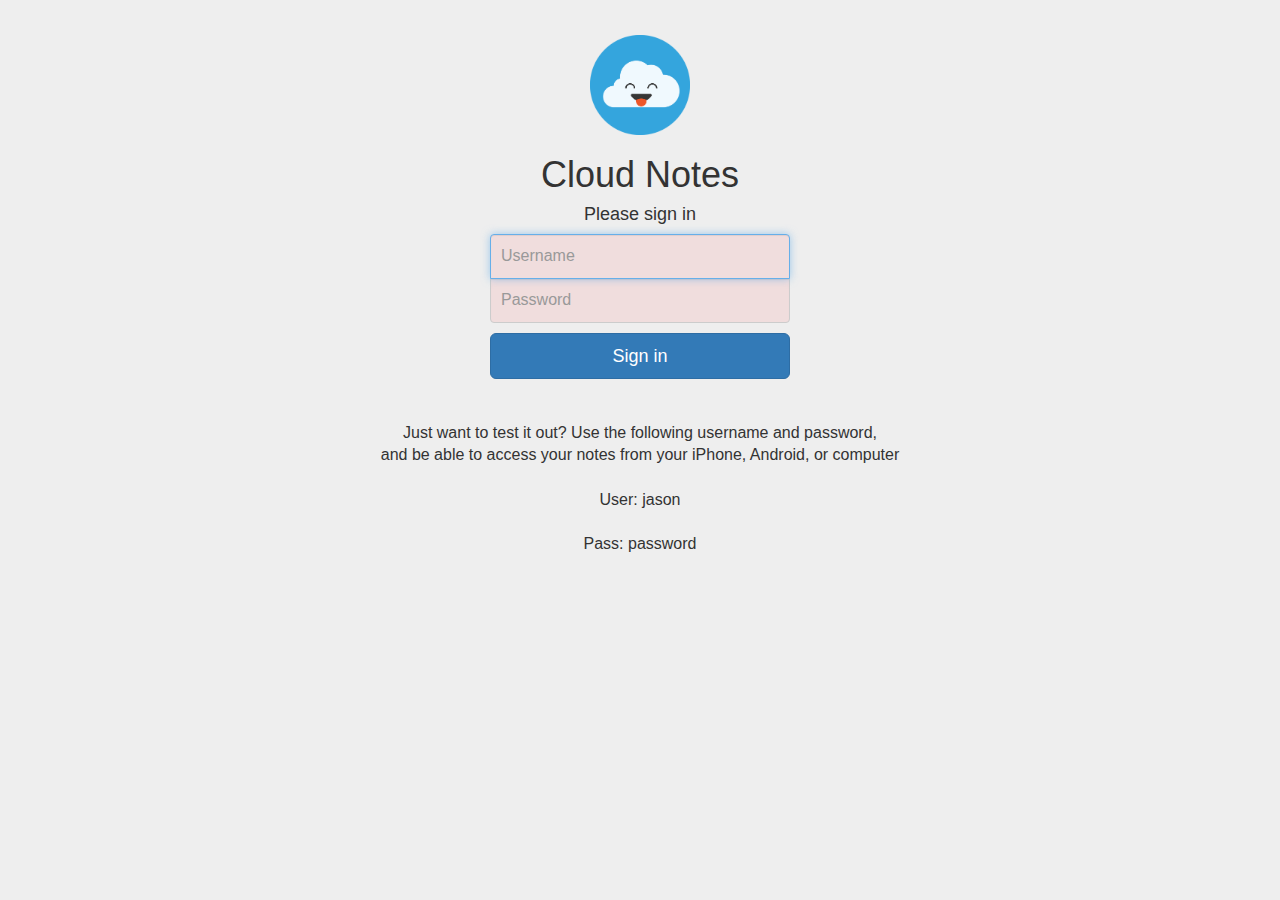
<file: mycloudnotes-web/index.html>
<!doctype html>
<head>
	<meta charset="utf-8">

	<title>Cloud Notes</title>
	<meta name="description" content="My Parse App">
	<meta name="viewport" content="width=device-width">
	<link rel="stylesheet" type="text/css" href="https://maxcdn.bootstrapcdn.com/bootstrap/3.3.7/css/bootstrap.min.css">
	<link rel="stylesheet" type="text/css" href="style.css">
	<link rel="stylesheet" href="css/reset.css">
	<link rel="stylesheet" href="css/styles.css">
	<script type="text/javascript" src="http://ajax.googleapis.com/ajax/libs/jquery/1.7.2/jquery.min.js"></script>
	<script type="text/javascript" src="https://npmcdn.com/parse@1.9.2/dist/parse.min.js"></script>

	<link rel='shortcut icon' href='favicon.ico' type='favicon.ico'/ >


</head>

<body>
	<div id="login-page">
		<h3 id="mainTitle"></h3>
		<div class="main-container">
			<form class="form-signin" role="form">
				<img src="myCloudNotesLogo.png" alt="MyCloud Notes Logo" style="width:100px;height:100px;">
				<h1 class="form-signin-heading">Cloud Notes</h1>
				<h4 class="form-signin-heading">Please sign in</h4>
				<input type="text" name="username" class="form-control" placeholder="Username" required="" autofocus="">
				<input type="password" name="password" class="form-control" placeholder="Password" required="">
				<button class="btn btn-lg btn-primary btn-block" type="submit">Sign in</button>
				<div>
					<p id="error"><small></small></p>
				</div>
			</form>
		</div>
		<div class="main-container">
			<p>Just want to test it out? Use the following username and password, <br />
			 and be able to access your notes from your iPhone, Android, or computer</p>
			<p>User: jason</p>
			<p>Pass: password</p>
		</div>
	</div>

	<div id="manage-notes">
		<h3 id="mainTitle">Cloud Notes</h3>
		<div>
			<form class="form-inline">
				<div class="form-group">
					<input type="text" name="note" class="form-control" placeholder="Eg. Get milk">
				</div>
				<button type="submit-note" class="btn btn-default">Add Note</button>
			</form>	
		</div>
		<div class="table-container" style="width:60%">
			<table class="table" id="notesTable">
			</table>
		</div>

	</div>


	<script>
		document.getElementById('manage-notes').style.display = 'none';
		$(function() {
			Parse.$ = jQuery;
			Parse.initialize("e9274DMCm9201"); Parse.serverURL = 'http://67.205.177.138:1337/parse';
		});

		$("spinner").hide();

		$('.form-signin').on('submit', function(e) {

		    // Prevent Default Submit Event
		    e.preventDefault();

		    // Get data from the form and put them into variables
		    var data = $(this).serializeArray(),
		    username = data[0].value,
		    password = data[1].value;

		    // Call Parse Login function with those variables
		    Parse.User.logIn(username, password, {
		        // If the username and password matches
		        success: function(user) {
		            //alert('Welcome!');
		            document.getElementById('login-page').style.display = 'none';
		            document.getElementById('manage-notes').style.display = 'block';
		            console.log(user.id);
		            getNotes(user.id);
		        },
		        // If there is an error
		        error: function(user, error) {
		        	console.log(error);
		        	document.getElementById("error").innerHTML = error.message;
		        }
		    });

		});

		$('.form-inline').on('submit', function(e) {

		    // Prevent Default Submit Event
		    e.preventDefault();

			// Get data from the form and put them into variables
		    var data = $(this).serializeArray(),
		    newAddNote = data[0].value;

		    //get the current user
	    	var currentUser = Parse.User.current();
			if (currentUser) {
			    addNotes(currentUser.id,newAddNote, true);
		    } else {
			    // show the signup or login page
			}
		});

		function addNotes(user, note, isNewNote){

			var table = document.getElementById("notesTable");
		    var row = table.insertRow(0);
		    var cell1 = row.insertCell(0);
		    cell1.innerHTML = note;

		    if(isNewNote){
			  	// Columns to the note
		    	var newNote = Parse.Object.extend("Cloudnotes");
				var cloudnotes = new newNote();

				// Set the userid and note
				cloudnotes.set("note",note);
				cloudnotes.set("userId",user);

			  	cloudnotes.save(null, {
				  success: function(object) {
					$(".success").show();
				  },
				  error: function(model, error) {
					$(".error").show();
				  }
				});
		  	}

	    	// Clear the note field
		    $(this).closest('form').find("input[type=text], textarea").val("");

		}

		function getNotes(currentUser){
			var query = new Parse.Query("Cloudnotes");
			query.equalTo("userId", currentUser);  // find all the women
			query.find({
			  success: function(results) {
			    // Do stuff
			    console.log("Retrieved "+results.length+" scores.");
			    for (var i = 0; i < results.length; i++) {
			      var object = results[i];
			      console.log(object.id + ' - ' + object.get('note'));
			      addNotes(currentUser.id,object.get('note'),false);
			    }
			  }
			});
		}

	</script>
	<!--
  <div id="main">
	<h1>You're ready to use Parse!</h1>

	<p>Read the documentation and start building your JavaScript app:</p>

	<ul>
	  <li><a href="https://www.parse.com/docs/js_guide">Parse JavaScript Guide</a></li>
	  <li><a href="https://www.parse.com/docs/js">Parse JavaScript API Documentation</a></li>
	</ul>

	<div style="display:none" class="error">
	  Looks like there was a problem saving the test object. Make sure you've set your application ID and javascript key correctly in the call to <code>Parse.initialize</code> in this file.
	</div>

	<div style="display:none" class="success">
	  <p>We've also just created your first object using the following code:</p>
	  
		<code>
		  var TestObject = Parse.Object.extend("TestObject");<br/>
		  var testObject = new TestObject();<br/>
		  testObject.save({foo: "bar"});
		</code>
	</div>
  </div>

  <script type="text/javascript">
	Parse.initialize("e9274DMCm9201"); Parse.serverURL = 'http://23.253.48.144:1337/parse';

	var TestObject = Parse.Object.extend("TestObject");
	var testObject = new TestObject();
	  testObject.save({foo: "bar"}, {
	  success: function(object) {
		$(".success").show();
	  },
	  error: function(model, error) {
		$(".error").show();
	  }
	});

</script>
-->
<script src="https://ajax.googleapis.com/ajax/libs/jquery/3.1.1/jquery.min.js"></script>
<script src="https://maxcdn.bootstrapcdn.com/bootstrap/3.3.7/js/bootstrap.min.js"></script>
</body>

</html>
</file>
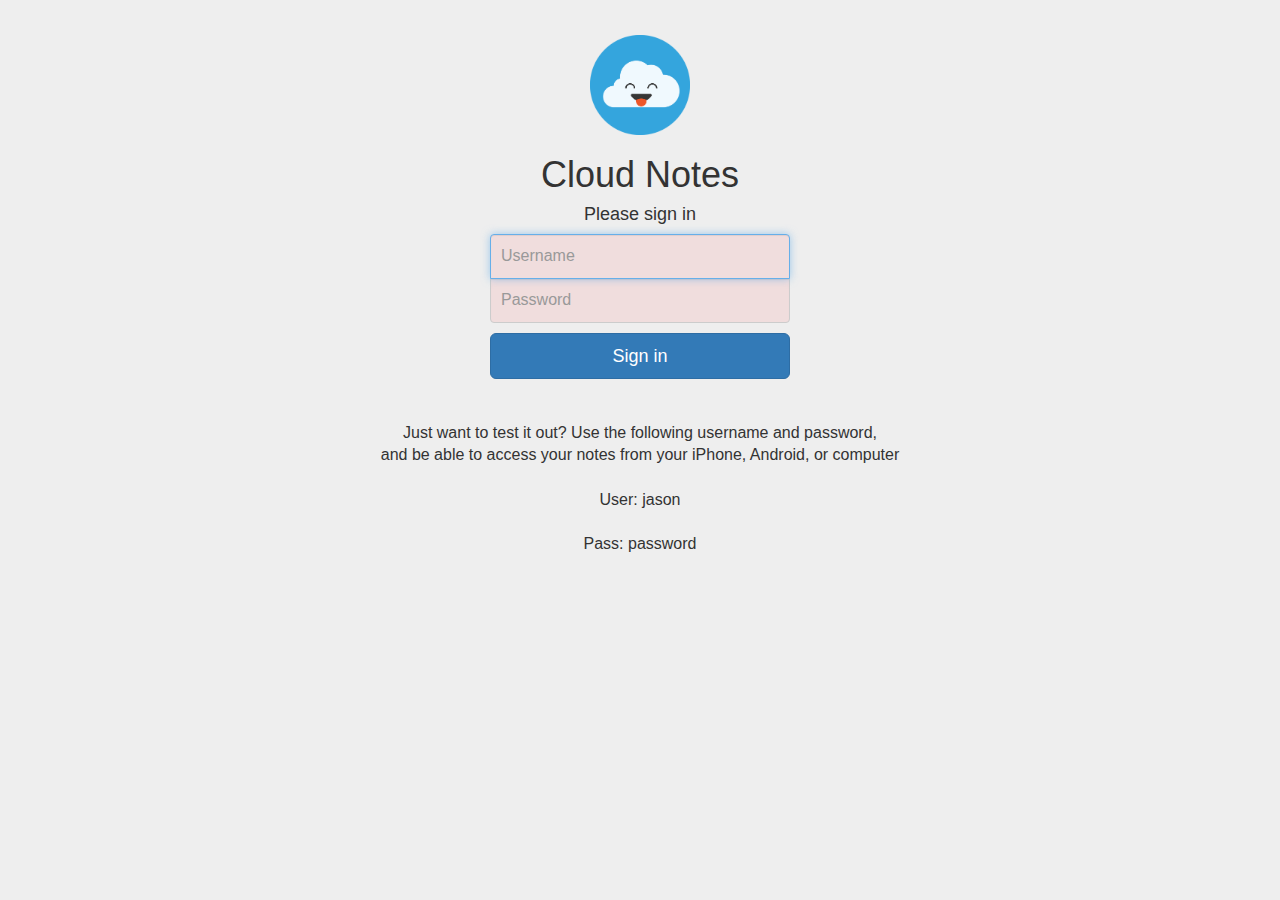
<file: Web Application/mycloudnotes/index.html>
<!doctype html>
<head>
	<meta charset="utf-8">

	<title>Cloud Notes</title>
	<meta name="description" content="My Parse App">
	<meta name="viewport" content="width=device-width">
	<link rel="stylesheet" type="text/css" href="https://maxcdn.bootstrapcdn.com/bootstrap/3.3.7/css/bootstrap.min.css">
	<link rel="stylesheet" type="text/css" href="style.css">
	<link rel="stylesheet" href="css/reset.css">
	<link rel="stylesheet" href="css/styles.css">
	<script type="text/javascript" src="http://ajax.googleapis.com/ajax/libs/jquery/1.7.2/jquery.min.js"></script>
	<script type="text/javascript" src="https://npmcdn.com/parse@1.9.2/dist/parse.min.js"></script>

	<link rel='shortcut icon' href='favicon.ico' type='favicon.ico'/ >


</head>

<body>
	<div id="login-page">
		<h3 id="mainTitle"></h3>
		<div class="main-container">
			<form class="form-signin" role="form">
				<img src="myCloudNotesLogo.png" alt="MyCloud Notes Logo" style="width:100px;height:100px;">
				<h1 class="form-signin-heading">Cloud Notes</h1>
				<h4 class="form-signin-heading">Please sign in</h4>
				<input type="text" name="username" class="form-control" placeholder="Username" required="" autofocus="">
				<input type="password" name="password" class="form-control" placeholder="Password" required="">
				<button class="btn btn-lg btn-primary btn-block" type="submit">Sign in</button>
				<div>
					<p id="error"><small></small></p>
				</div>
			</form>
		</div>
		<div class="main-container">
			<p>Just want to test it out? Use the following username and password, <br />
			 and be able to access your notes from your iPhone, Android, or computer</p>
			<p>User: jason</p>
			<p>Pass: password</p>
		</div>
	</div>

	<div id="manage-notes">
		<h3 id="mainTitle">Cloud Notes</h3>
		<div>
			<form class="form-inline">
				<div class="form-group">
					<input type="text" name="note" class="form-control" placeholder="Eg. Get milk">
				</div>
				<button type="submit-note" class="btn btn-default">Add Note</button>
			</form>	
		</div>
		<div class="table-container" style="width:60%">
			<table class="table" id="notesTable">
			</table>
		</div>

	</div>


	<script>
		document.getElementById('manage-notes').style.display = 'none';
		$(function() {
			Parse.$ = jQuery;
			Parse.initialize("e9274DMCm9201"); Parse.serverURL = 'http://23.253.48.144:1337/parse';
		});

		$("spinner").hide();

		$('.form-signin').on('submit', function(e) {

		    // Prevent Default Submit Event
		    e.preventDefault();

		    // Get data from the form and put them into variables
		    var data = $(this).serializeArray(),
		    username = data[0].value,
		    password = data[1].value;

		    // Call Parse Login function with those variables
		    Parse.User.logIn(username, password, {
		        // If the username and password matches
		        success: function(user) {
		            //alert('Welcome!');
		            document.getElementById('login-page').style.display = 'none';
		            document.getElementById('manage-notes').style.display = 'block';
		            console.log(user.id);
		            getNotes(user.id);
		        },
		        // If there is an error
		        error: function(user, error) {
		        	console.log(error);
		        	document.getElementById("error").innerHTML = error.message;
		        }
		    });

		});

		$('.form-inline').on('submit', function(e) {

		    // Prevent Default Submit Event
		    e.preventDefault();

			// Get data from the form and put them into variables
		    var data = $(this).serializeArray(),
		    newAddNote = data[0].value;

		    //get the current user
	    	var currentUser = Parse.User.current();
			if (currentUser) {
			    addNotes(currentUser.id,newAddNote, true);
		    } else {
			    // show the signup or login page
			}
		});

		function addNotes(user, note, isNewNote){

			var table = document.getElementById("notesTable");
		    var row = table.insertRow(0);
		    var cell1 = row.insertCell(0);
		    cell1.innerHTML = note;

		    if(isNewNote){
			  	// Columns to the note
		    	var newNote = Parse.Object.extend("Cloudnotes");
				var cloudnotes = new newNote();

				// Set the userid and note
				cloudnotes.set("note",note);
				cloudnotes.set("userId",user);

			  	cloudnotes.save(null, {
				  success: function(object) {
					$(".success").show();
				  },
				  error: function(model, error) {
					$(".error").show();
				  }
				});
		  	}

	    	// Clear the note field
		    $(this).closest('form').find("input[type=text], textarea").val("");

		}

		function getNotes(currentUser){
			var query = new Parse.Query("Cloudnotes");
			query.equalTo("userId", currentUser);  // find all the women
			query.find({
			  success: function(results) {
			    // Do stuff
			    console.log("Retrieved "+results.length+" scores.");
			    for (var i = 0; i < results.length; i++) {
			      var object = results[i];
			      console.log(object.id + ' - ' + object.get('note'));
			      addNotes(currentUser.id,object.get('note'),false);
			    }
			  }
			});
		}

	</script>
	<!--
  <div id="main">
	<h1>You're ready to use Parse!</h1>

	<p>Read the documentation and start building your JavaScript app:</p>

	<ul>
	  <li><a href="https://www.parse.com/docs/js_guide">Parse JavaScript Guide</a></li>
	  <li><a href="https://www.parse.com/docs/js">Parse JavaScript API Documentation</a></li>
	</ul>

	<div style="display:none" class="error">
	  Looks like there was a problem saving the test object. Make sure you've set your application ID and javascript key correctly in the call to <code>Parse.initialize</code> in this file.
	</div>

	<div style="display:none" class="success">
	  <p>We've also just created your first object using the following code:</p>
	  
		<code>
		  var TestObject = Parse.Object.extend("TestObject");<br/>
		  var testObject = new TestObject();<br/>
		  testObject.save({foo: "bar"});
		</code>
	</div>
  </div>

  <script type="text/javascript">
	Parse.initialize("e9274DMCm9201"); Parse.serverURL = 'http://23.253.48.144:1337/parse';

	var TestObject = Parse.Object.extend("TestObject");
	var testObject = new TestObject();
	  testObject.save({foo: "bar"}, {
	  success: function(object) {
		$(".success").show();
	  },
	  error: function(model, error) {
		$(".error").show();
	  }
	});

</script>
-->
<script src="https://ajax.googleapis.com/ajax/libs/jquery/3.1.1/jquery.min.js"></script>
<script src="https://maxcdn.bootstrapcdn.com/bootstrap/3.3.7/js/bootstrap.min.js"></script>
</body>

</html>
</file>
<file: mycloudnotes-web/style.css>
.container{
    max-width: 500px;

}
body{
    background-color: #f0f0f5;
}

p{
	padding: 6px 0px ;
}

.loader {
    border: 16px solid #f3f3f3; /* Light grey */
    border-top: 16px solid #3498db; /* Blue */
    border-radius: 50%;
    width: 120px;
    height: 120px;
    animation: spin 2s linear infinite;
}

@keyframes spin {
    0% { transform: rotate(0deg); }
    100% { transform: rotate(360deg); }
}

.form-signin input[type="text"] {
    border-bottom-right-radius: 0;
    border-bottom-left-radius: 0;
}

.form-signin {
    max-width: 330px;
    padding: 15px;
    margin: 0 auto;
}
.form-signin .form-signin-heading,
.form-signin .checkbox {
    margin-bottom: 10px;
}
.form-signin .checkbox {
    font-weight: normal;
}
.form-signin .form-control {
    position: relative;
    height: auto;
    -webkit-box-sizing: border-box;
    -moz-box-sizing: border-box;
    box-sizing: border-box;
    padding: 10px;
    font-size: 16px;
}
.form-signin .form-control:focus {
    z-index: 2;
}
.form-signin input[type="text"] {
    margin-bottom: -1px;
    border-bottom-right-radius: 0;
    border-bottom-left-radius: 0;
}
.form-signin input[type="password"] {
    margin-bottom: 10px;
    border-top-left-radius: 0;
    border-top-right-radius: 0;
}

th, tr{
    text-align: left;
}
.table-container{
	margin: 0 auto;
	padding: 10px 10px;
	vertical-align:center;
}
</file>
<file: mycloudnotes-web/css/styles.css>
body {
    background: #eee;
    text-align: center;
    padding: 0 25px;
}

#main {
    width: 500px;
    margin: auto;
    text-align: left;
    background: white;
    padding: 50px 60px;
    border: solid #ddd;
    border-width: 0 1px 1px 1px;
}

#main h1 {
    margin-top: 0;
    font-size: 35px;
}

#main ul {
    padding-left: 20px;
}

#main .error {
    border: 1px solid red;
    background: #FDEFF0;
    padding: 20px;
}

#main .success {
    margin-top: 25px;
}

#main .success code {
    font-size: 12px;
    color: green;
    line-height: 13px;
}
</file>
<file: Web Application/mycloudnotes/style.css>
.container{
    max-width: 500px;

}
body{
    background-color: #f0f0f5;
}

p{
	padding: 6px 0px ;
}

.loader {
    border: 16px solid #f3f3f3; /* Light grey */
    border-top: 16px solid #3498db; /* Blue */
    border-radius: 50%;
    width: 120px;
    height: 120px;
    animation: spin 2s linear infinite;
}

@keyframes spin {
    0% { transform: rotate(0deg); }
    100% { transform: rotate(360deg); }
}

.form-signin input[type="text"] {
    border-bottom-right-radius: 0;
    border-bottom-left-radius: 0;
}

.form-signin {
    max-width: 330px;
    padding: 15px;
    margin: 0 auto;
}
.form-signin .form-signin-heading,
.form-signin .checkbox {
    margin-bottom: 10px;
}
.form-signin .checkbox {
    font-weight: normal;
}
.form-signin .form-control {
    position: relative;
    height: auto;
    -webkit-box-sizing: border-box;
    -moz-box-sizing: border-box;
    box-sizing: border-box;
    padding: 10px;
    font-size: 16px;
}
.form-signin .form-control:focus {
    z-index: 2;
}
.form-signin input[type="text"] {
    margin-bottom: -1px;
    border-bottom-right-radius: 0;
    border-bottom-left-radius: 0;
}
.form-signin input[type="password"] {
    margin-bottom: 10px;
    border-top-left-radius: 0;
    border-top-right-radius: 0;
}

th, tr{
    text-align: left;
}
.table-container{
	margin: 0 auto;
	padding: 10px 10px;
	vertical-align:center;
}
</file>
<file: Web Application/mycloudnotes/css/styles.css>
body {
    background: #eee;
    text-align: center;
    padding: 0 25px;
}

#main {
    width: 500px;
    margin: auto;
    text-align: left;
    background: white;
    padding: 50px 60px;
    border: solid #ddd;
    border-width: 0 1px 1px 1px;
}

#main h1 {
    margin-top: 0;
    font-size: 35px;
}

#main ul {
    padding-left: 20px;
}

#main .error {
    border: 1px solid red;
    background: #FDEFF0;
    padding: 20px;
}

#main .success {
    margin-top: 25px;
}

#main .success code {
    font-size: 12px;
    color: green;
    line-height: 13px;
}
</file>
